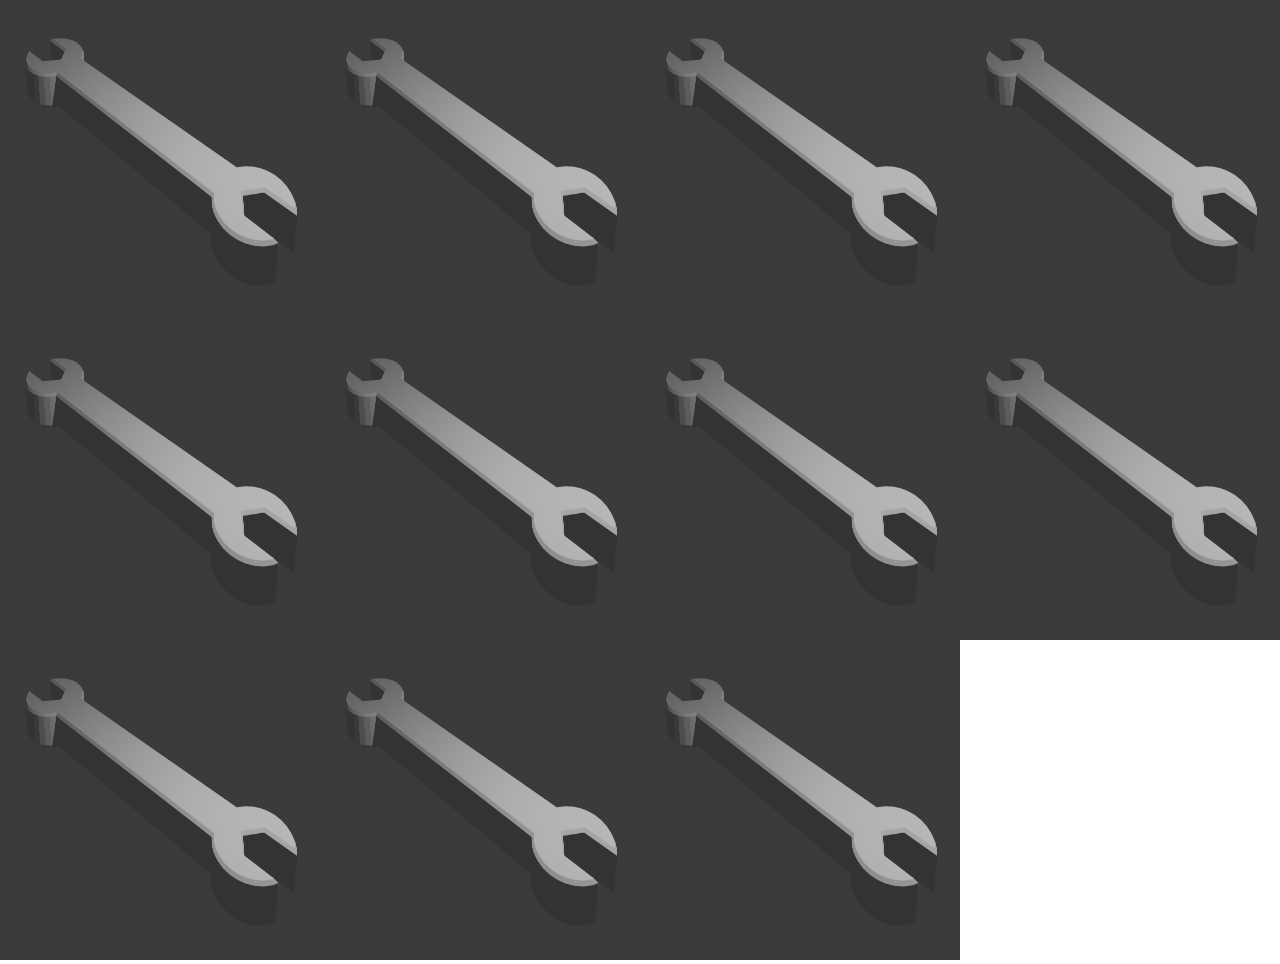
<file: index.html>
<!doctype html>
<html lang="en">
  <head>
    <meta charset="UTF-8" />
    <meta name="viewport" content="width=device-width, initial-scale=1.0" />
    <title>Sotrh's Minigames</title>
    <link rel="stylesheet" href="/styles.css">
  </head>
  <body>
    <nav id="the-grid">
      <a class="game-link" href="pages/game.html#jump"><img
          src="/res/textures/wip.png"
      /></a>
      <a class="game-link" href="pages/game.html#jump"><img
          src="/res/textures/wip.png"
      /></a>
      <a class="game-link" href="pages/game.html#jump"><img
          src="/res/textures/wip.png"
      /></a>
      <a class="game-link" href="pages/game.html#jump"><img
          src="/res/textures/wip.png"
      /></a>
      <a class="game-link" href="pages/game.html#jump"><img
          src="/res/textures/wip.png"
      /></a>
      <a class="game-link" href="pages/game.html#jump"><img
          src="/res/textures/wip.png"
      /></a>
      <a class="game-link" href="pages/game.html#jump"><img
          src="/res/textures/wip.png"
      /></a>
      <a class="game-link" href="pages/game.html#jump"><img
          src="/res/textures/wip.png"
      /></a>
      <a class="game-link" href="pages/game.html#jump"><img
          src="/res/textures/wip.png"
      /></a>
      <a class="game-link" href="pages/game.html#jump"><img
          src="/res/textures/wip.png"
      /></a>
      <a class="game-link" href="pages/game.html#jump"><img
          src="/res/textures/wip.png"
      /></a>
    </nav>
    <script></script>
  </body>
</html>
</file>
<file: styles.css>
html, body {
    margin: 0;
    padding: 0;
    width: 100%;
    height: 100%;
}

#the-grid {
    display: grid;
    grid-template-columns: repeat(4, 1fr);
}

#the-grid > .game-link {
    /* width: 100%; */
    height: 20rem;
}

#the-grid > .game-link > img {
    width: 100%;
    height: 100%;
}

canvas#game {
    display:block;
    width: 100%;
    height: 100%;
    background-color: black;
}
</file>
